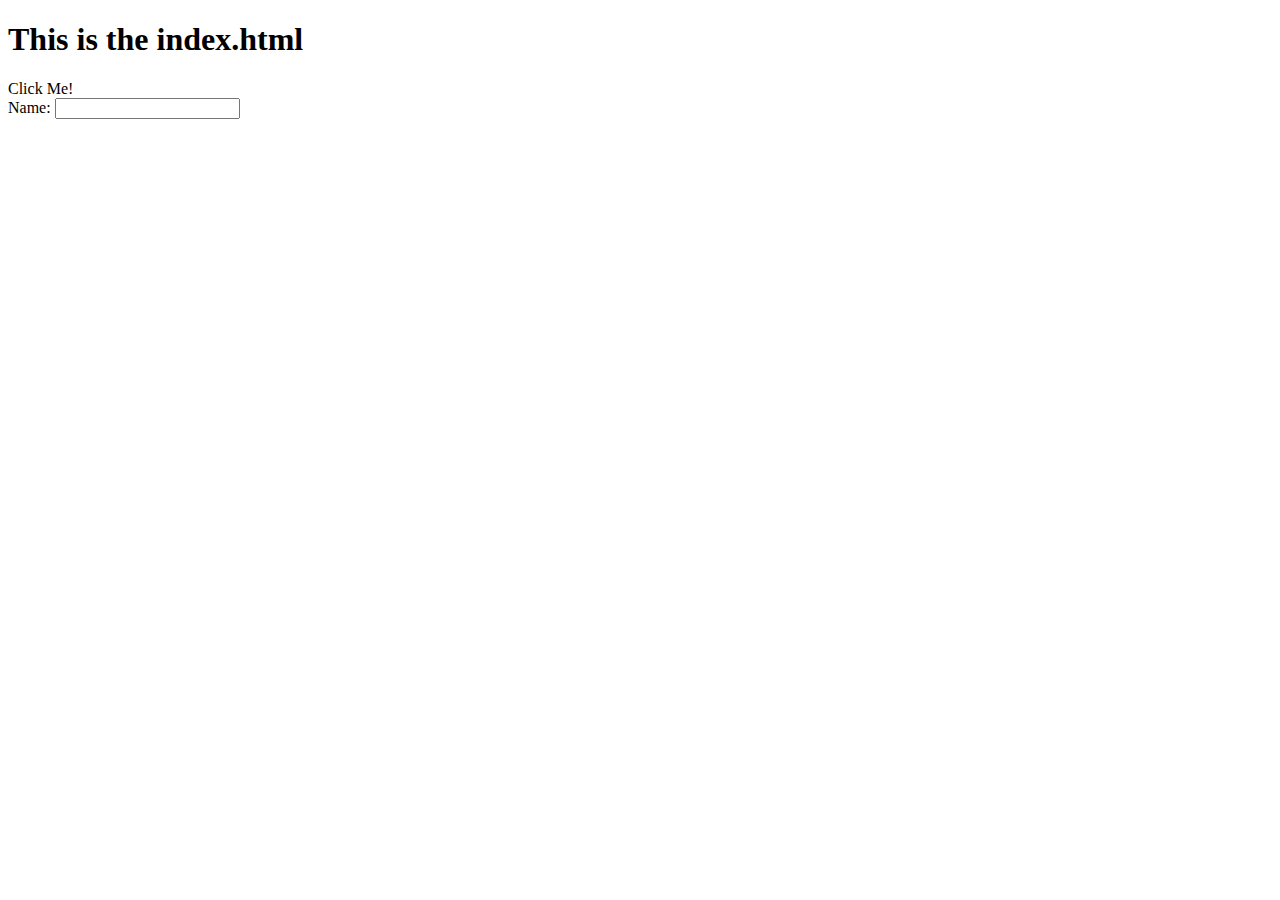
<file: index.html>
<!DOCTYPE html>
<html lang="en">
  <head>
    <meta charset="UTF-8" />
    <meta name="viewport" content="width=device-width, initial-scale=1.0" />
    <title>Document</title>
  </head>
  <body>
    <div class="container">
      <h1 id="title">This is the index.html</h1>
       <div role="button" id="button" tabindex="0">Click Me!</div> <!-- Missing Keyboard Accessibility Here -->
      <label>Name: <input type="name" autocomplete="name" required></label>  <!-- wrapping input inside label -->
    </div>
    <script>
      function handleChange() {
        document.getElementById("button").addEventListener("click", () => {
          document.getElementById("title").innerHTML = "Title is updated";
        });
      }
      handleChange();
    </script>
  </body>
</html>
</file>
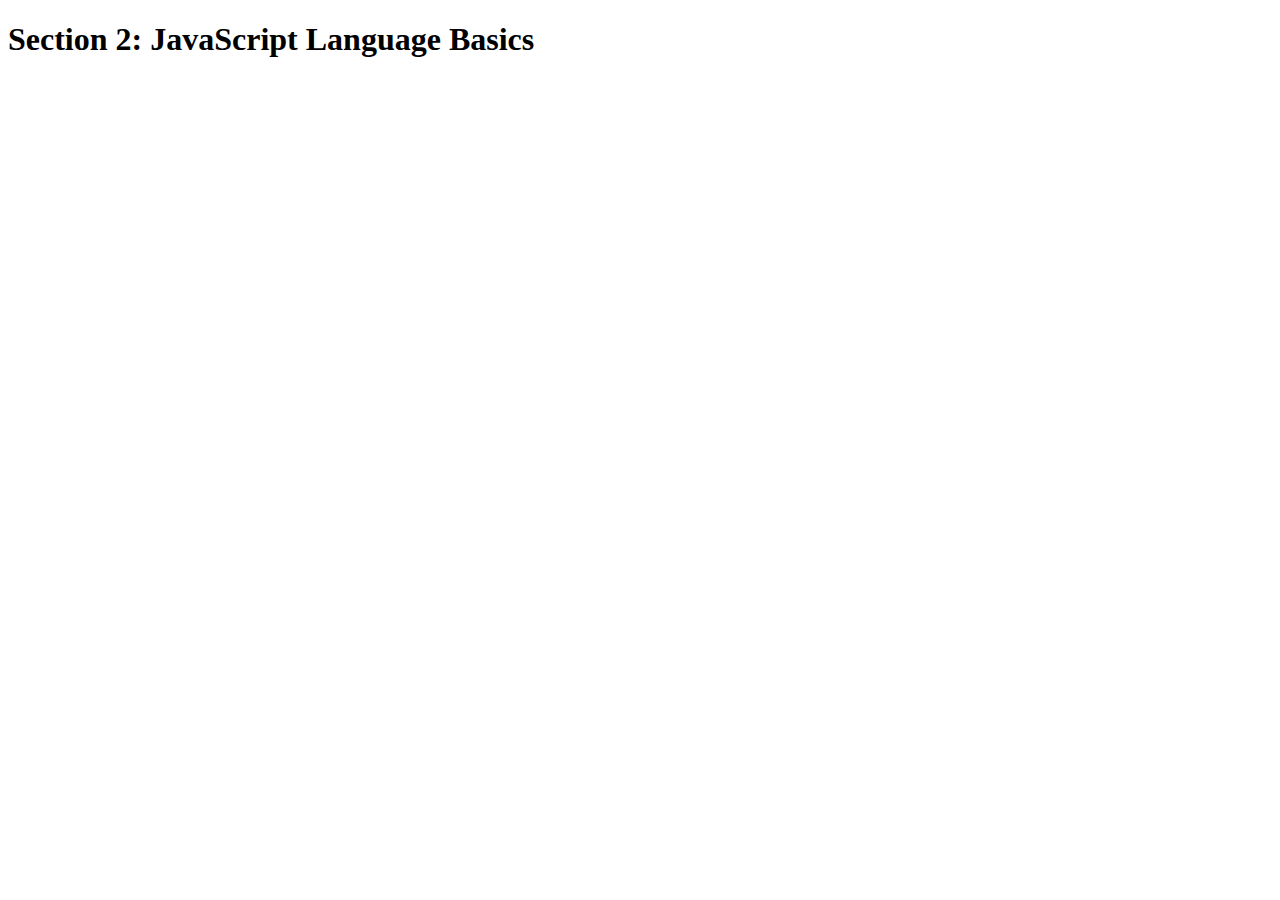
<file: 2-JS-basics/code/index.html>
<!DOCTYPE html>
<html lang="en">
    <head>
        <meta charset="UTF-8">
        <title>Section 2: JavaScript Language Basics</title>
    </head>

    <body>
        <h1>Section 2: JavaScript Language Basics</h1>
    </body>
    
    <script src="script.js"></script>
</html>
</file>
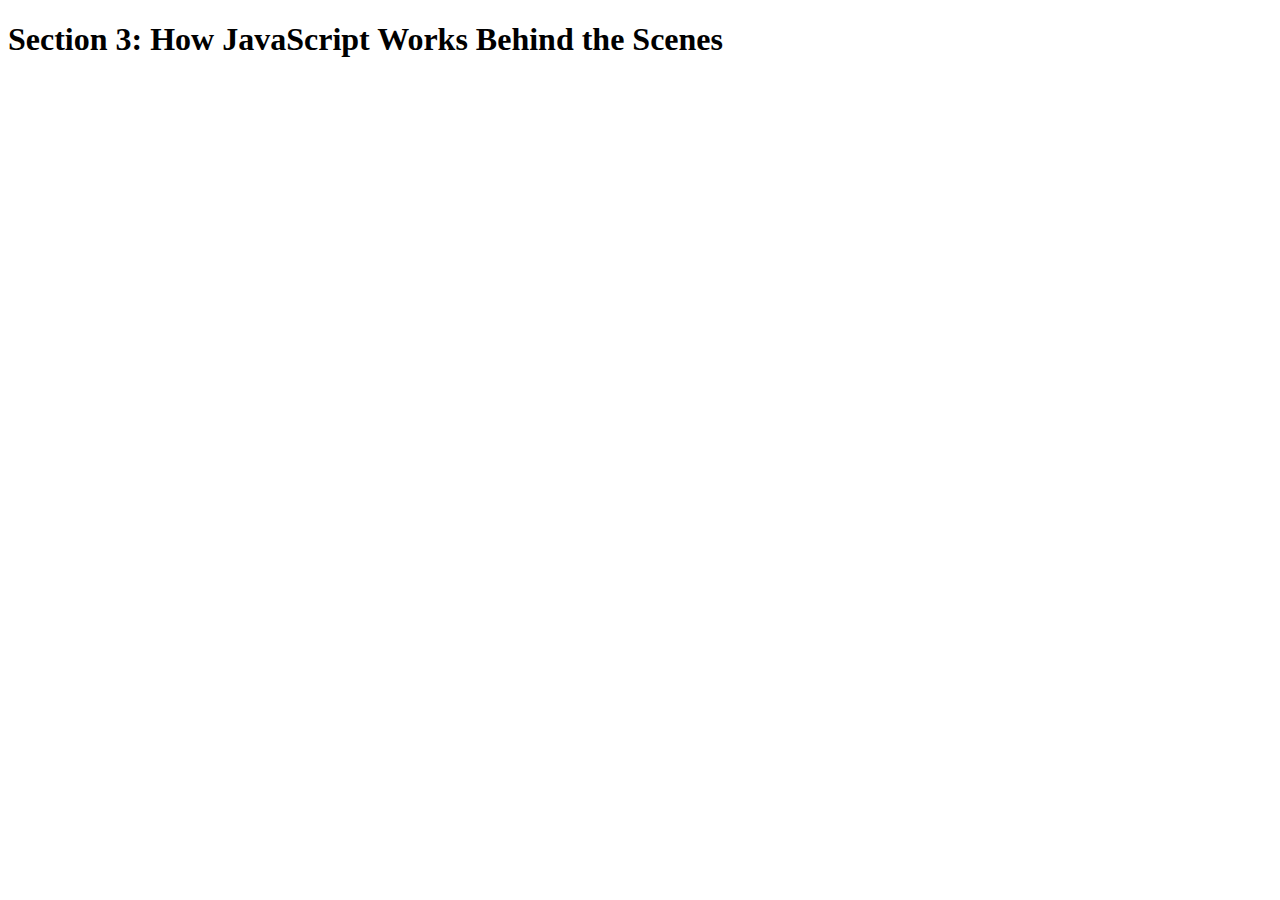
<file: 3-how-JS-works/code/index.html>
<!DOCTYPE html>
<html lang="en">
    <head>
        <meta charset="UTF-8">
        <title>Section 3: How JavaScript Works Behind the Scenes</title>
    </head>

    <body>
        <h1>Section 3: How JavaScript Works Behind the Scenes</h1>
        <script src="script.js"></script>
    </body>
</html>
</file>
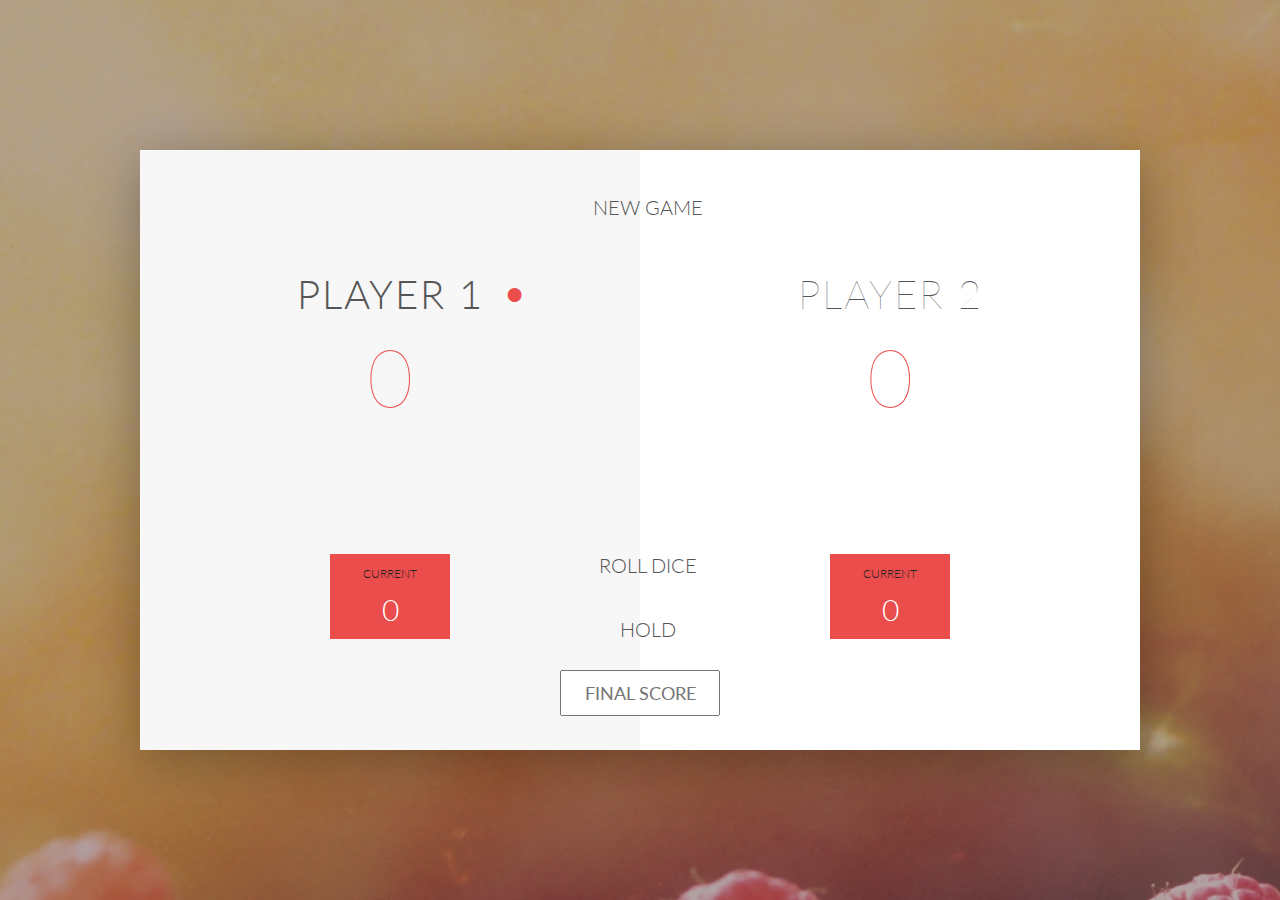
<file: 4-DOM-pig-game/code/index.html>
<!DOCTYPE html>
<html lang="en">
    <head>
        <meta charset="UTF-8">
        <link href="https://fonts.googleapis.com/css?family=Lato:100,300,600" rel="stylesheet" type="text/css">
        <link href="http://code.ionicframework.com/ionicons/2.0.1/css/ionicons.min.css" rel="stylesheet" type="text/css">
        <link type="text/css" rel="stylesheet" href="style.css">
        
        <title>Pig Game</title>
    </head>

    <body>
        <div class="wrapper clearfix">
            <div class="player-0-panel active">
                <div class="player-name" id="name-0">Player 1</div>
                <div class="player-score" id="score-0">43</div>
                <div class="player-current-box">
                    <div class="player-current-label">Current</div>
                    <div class="player-current-score" id="current-0">11</div>
                </div>
            </div>
            
            <div class="player-1-panel">
                <div class="player-name" id="name-1">Player 2</div>
                <div class="player-score" id="score-1">72</div>
                <div class="player-current-box">
                    <div class="player-current-label">Current</div>
                    <div class="player-current-score" id="current-1">0</div>
                </div>
            </div>
            
            <button class="btn-new"><i class="ion-ios-plus-outline"></i>New game</button>
            <button class="btn-roll"><i class="ion-ios-loop"></i>Roll dice</button>
            <button class="btn-hold"><i class="ion-ios-download-outline"></i>Hold</button>
            
            <input type="text" placeholder="Final score" class="final-score">
            
            <img src="dice-5.png" alt="Dice" class="dice" id="dice-1">
            <img src="dice-5.png" alt="Dice" class="dice" id="dice-2">
        </div>
        
        <!--<script src="app.js"></script>-->
        <script src="challenges.js"></script>
    </body>
</html>
</file>
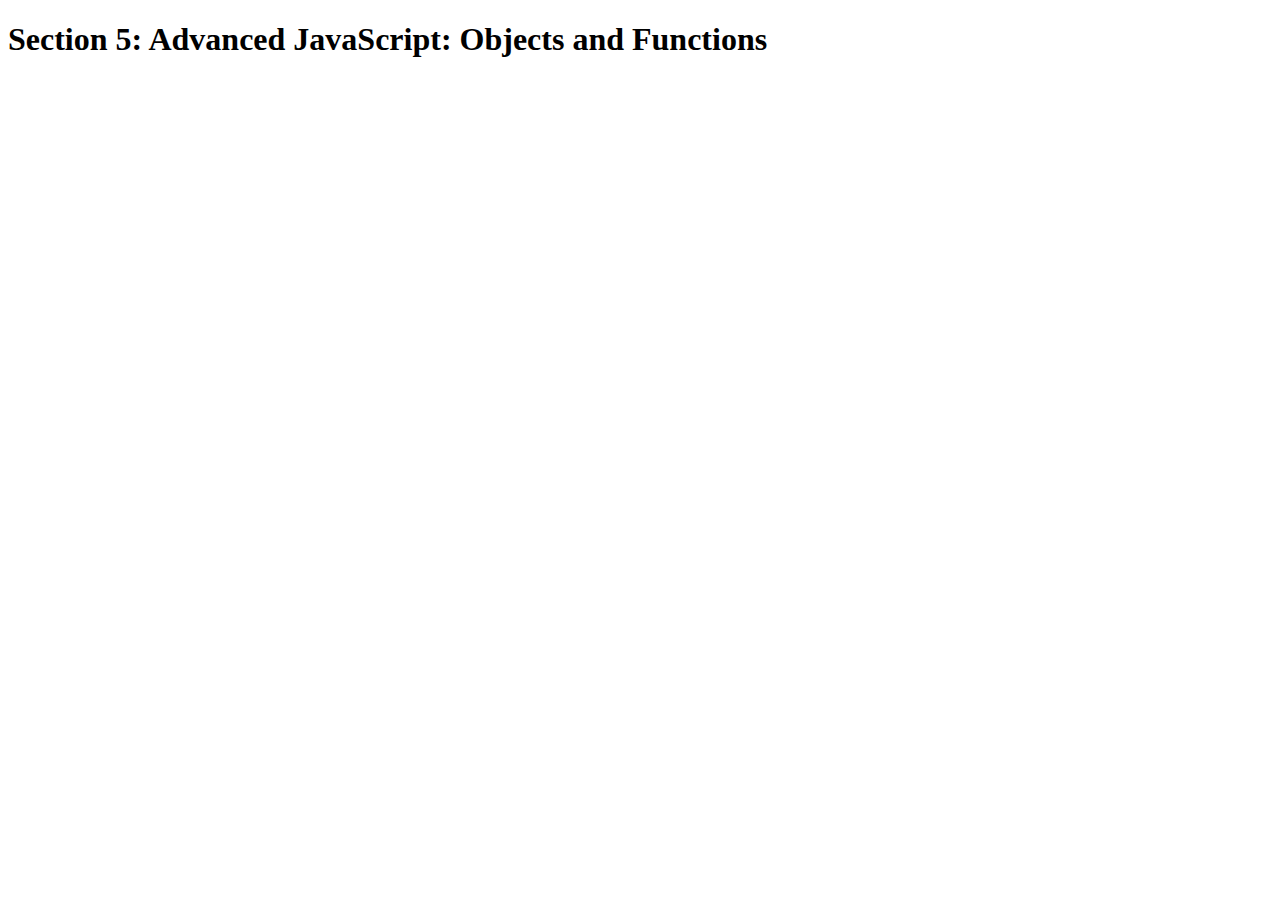
<file: 5-advanced-JS/code/index.html>
<!DOCTYPE html>
<html lang="en">
    <head>
        <meta charset="UTF-8">
        <title>Section 5: Advanced JavaScript: Objects and Functions</title>
    </head>

    <body>
        <h1>Section 5: Advanced JavaScript: Objects and Functions</h1>
        <script src="script.js"></script>
    </body>
</html>
</file>
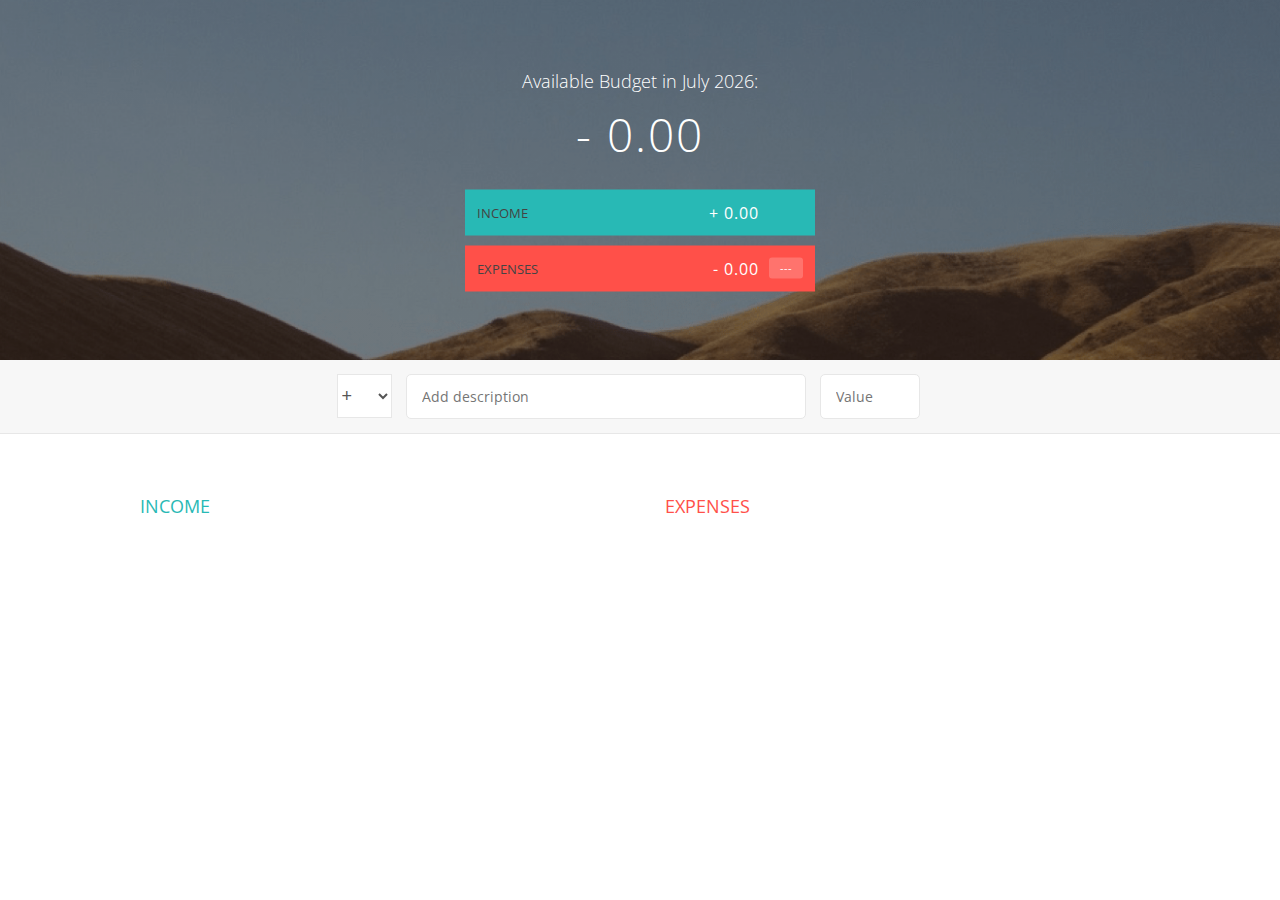
<file: 6-budgety/code/index.html>
<!DOCTYPE html>
<html lang="en">
    <head>
        <meta charset="UTF-8">
        <link href="https://fonts.googleapis.com/css?family=Open+Sans:100,300,400,600" rel="stylesheet" type="text/css">
        <link href="http://code.ionicframework.com/ionicons/2.0.1/css/ionicons.min.css" rel="stylesheet" type="text/css">
        <link type="text/css" rel="stylesheet" href="style.css">
        <title>Budgety</title>
    </head>
    <body>
        
        <div class="top">
            <div class="budget">
                <div class="budget__title">
                    Available Budget in <span class="budget__title--month">%Month%</span>:
                </div>
                
                <div class="budget__value">+ 2,345.64</div>
                
                <div class="budget__income clearfix">
                    <div class="budget__income--text">Income</div>
                    <div class="right">
                        <div class="budget__income--value">+ 4,300.00</div>
                        <div class="budget__income--percentage">&nbsp;</div>
                    </div>
                </div>
                
                <div class="budget__expenses clearfix">
                    <div class="budget__expenses--text">Expenses</div>
                    <div class="right clearfix">
                        <div class="budget__expenses--value">- 1,954.36</div>
                        <div class="budget__expenses--percentage">45%</div>
                    </div>
                </div>
            </div>
        </div>
        
        
        
        <div class="bottom">
            <div class="add">
                <div class="add__container">
                    <select class="add__type">
                        <option value="inc" selected>+</option>
                        <option value="exp">-</option>
                    </select>
                    <input type="text" class="add__description" placeholder="Add description">
                    <input type="number" class="add__value" placeholder="Value">
                    <button class="add__btn"><i class="ion-ios-checkmark-outline"></i></button>
                </div>
            </div>
            
            <div class="container clearfix">
                <div class="income">
                    <h2 class="icome__title">Income</h2>
                    
                    <div class="income__list">
                       
                        <!--
                        <div class="item clearfix" id="income-0">
                            <div class="item__description">Salary</div>
                            <div class="right clearfix">
                                <div class="item__value">+ 2,100.00</div>
                                <div class="item__delete">
                                    <button class="item__delete--btn">
                                        <i class="ion-ios-close-outline"></i>
                                    </button>
                                </div>
                            </div>
                        </div>
                        
                        <div class="item clearfix" id="income-1">
                            <div class="item__description">Sold car</div>
                            <div class="right clearfix">
                                <div class="item__value">+ 1,500.00</div>
                                <div class="item__delete">
                                    <button class="item__delete--btn"><i class="ion-ios-close-outline"></i></button>
                                </div>
                            </div>
                        </div>
                        -->
                        
                    </div>
                </div>
                
                
                
                <div class="expenses">
                    <h2 class="expenses__title">Expenses</h2>
                    
                    <div class="expenses__list">
                       
                        <!--
                        <div class="item clearfix" id="expense-0">
                            <div class="item__description">Apartment rent</div>
                            <div class="right clearfix">
                                <div class="item__value">- 900.00</div>
                                <div class="item__percentage">21%</div>
                                <div class="item__delete">
                                    <button class="item__delete--btn"><i class="ion-ios-close-outline"></i></button>
                                </div>
                            </div>
                        </div>

                        <div class="item clearfix" id="expense-1">
                            <div class="item__description">Grocery shopping</div>
                            <div class="right clearfix">
                                <div class="item__value">- 435.28</div>
                                <div class="item__percentage">10%</div>
                                <div class="item__delete">
                                    <button class="item__delete--btn"><i class="ion-ios-close-outline"></i></button>
                                </div>
                            </div>
                        </div>
                        -->
                        
                    </div>
                </div>
            </div>
            
            
        </div>
        
        <script src="app.js"></script>
    </body>
</html>
</file>
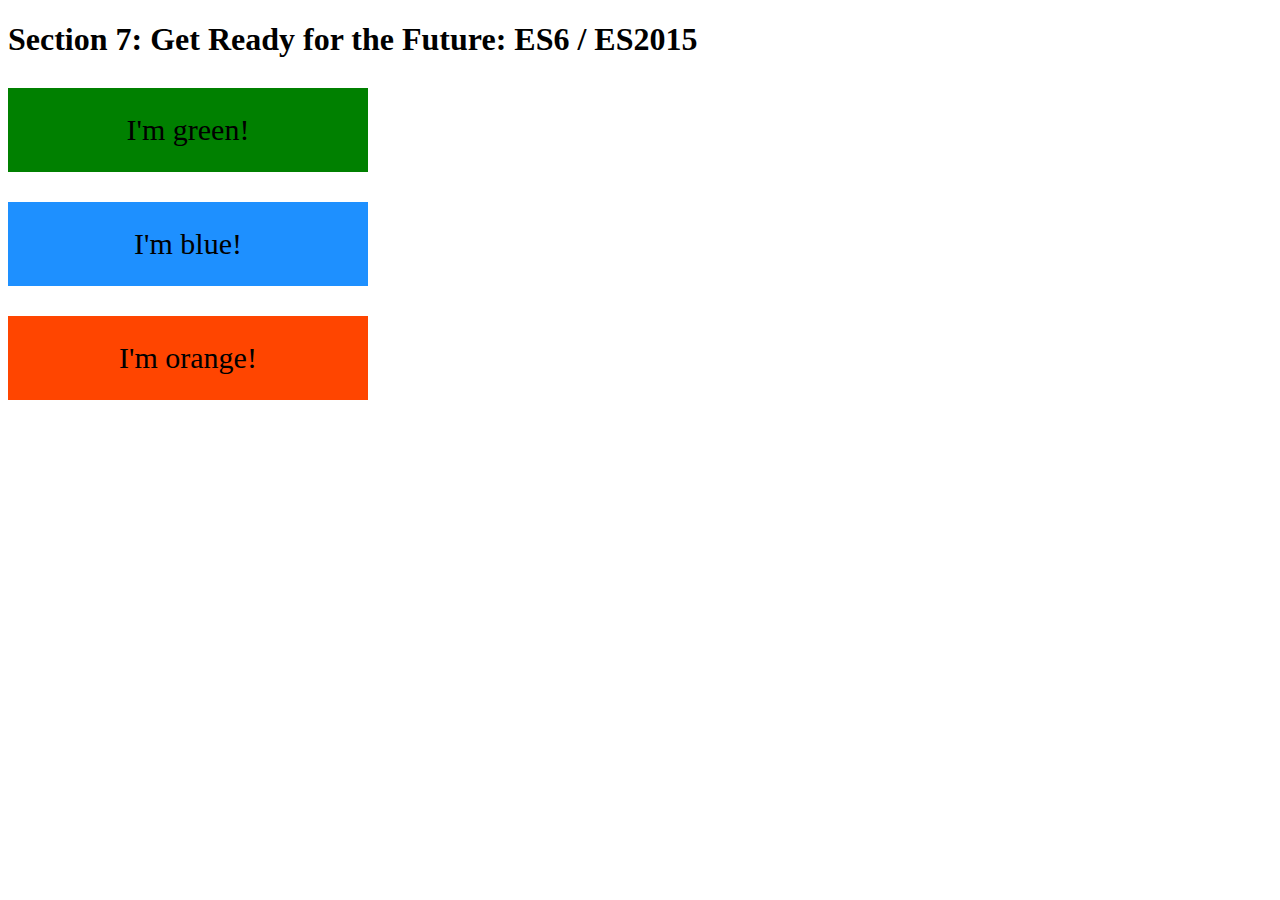
<file: 7-ES6/code/index.html>
<!DOCTYPE html>
<html lang="en">
    <head>
        <meta charset="UTF-8">
        <title>Section 7: Get Ready for the Future: ES6 / ES2015</title>
        
        <style>
            .box {
                width: 200px;
                padding: 25px 80px;
                text-align: center;
                font-size: 30px;
                margin-top: 30px;
            }
            
            .green { background-color: green; }
            .blue { background-color: dodgerblue; }
            .orange { background-color: orangered; }
            
        </style>
        
    </head>

    <body>
        <h1>Section 7: Get Ready for the Future: ES6 / ES2015</h1>
        
        <div class="box green">I'm green!</div>
        <div class="box blue">I'm blue!</div>
        <div class="box orange">I'm orange!</div>
        
        <script src="polyfill.min.js"></script>
        <script src="script-transpiled.js"></script>
    </body>
</html>
</file>
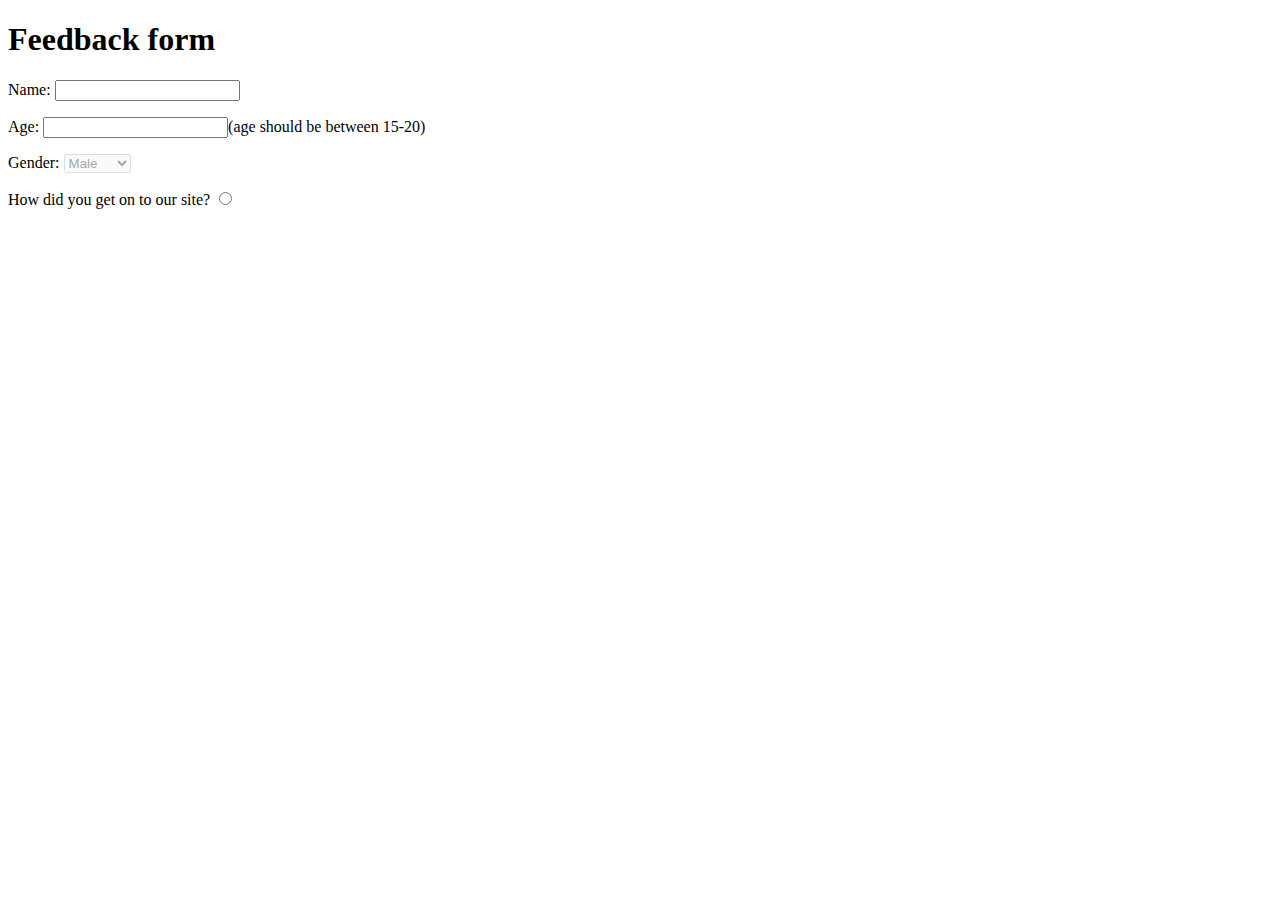
<file: form.html>
<!DOCTYPE html>
<html lang="en">
<head>
    <meta charset="UTF-8">
    <meta name="viewport" content="width=device-width, initial-scale=1.0">
    <title>Form</title>
</head>
<body>
    <h1>Feedback form</h1>
    <form action="">
     
        <p>
            Name: <input type="text">
        </p>
        <p>
            Age: <input type="number">(age should be between 15-20)
        </p>

        <p>
            Gender: <select name="" id="" disabled="disabled">
                <option value="">Male</option>
                <option value="">Female</option>
            </select>
        </p>
        <p>
            How did you get on to our site?
            <input type="radio" name="" id="">
        </p>

    </form>
    
</body>
</html>
</file>
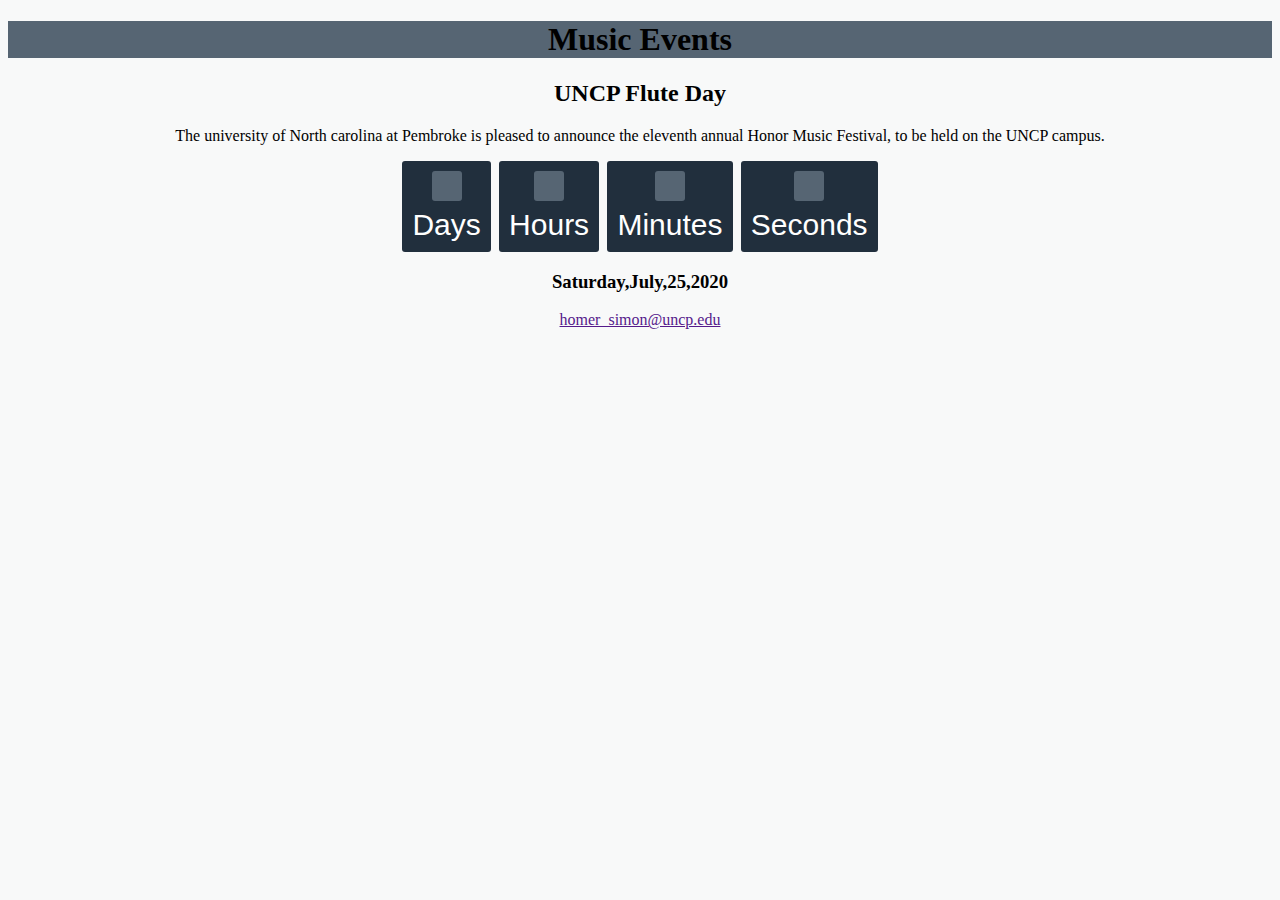
<file: hello.html>
<!DOCTYPE html>
<html lang="en">
  <head>
    <meta charset="UTF-8" />
    <meta name="viewport" content="width=device-width, initial-scale=1.0" />
    <title>Music Event at UNCP</title>

    <!-- 4) externel style sheet -->
    <link rel="stylesheet" href="style.css" />
  </head>
  <body>
    <!-- 2)  -->
    <h1>Music Events</h1>

    <!-- 3) -->
    <h2>UNCP Flute Day</h2>

    <p> The university of North carolina at Pembroke is pleased to announce the
      eleventh annual Honor Music Festival, to be held on the UNCP campus.
    </p>
    <!-- 5) Clock -->
    <div id="clockdiv">
      <div>
        <span class="days" id="day"></span>
        <div class="smalltext">Days</div>
      </div>
      <div>
        <span class="hours" id="hour"></span>
        <div class="smalltext">Hours</div>
      </div>
      <div>
        <span class="minutes" id="minute"></span>
        <div class="smalltext">Minutes</div>
      </div>
      <div>
        <span class="seconds" id="second"></span>
        <div class="smalltext">Seconds</div>
      </div>
    </div>

    <!-- 6) -->
    <h3>Saturday,July,25,2020</h3>

    <!-- 7) -->
    <a href="">homer_simon@uncp.edu</a>

    <!-- adding the javascript -->
    <script src="script.js"></script>
  </body>
</html>
</file>
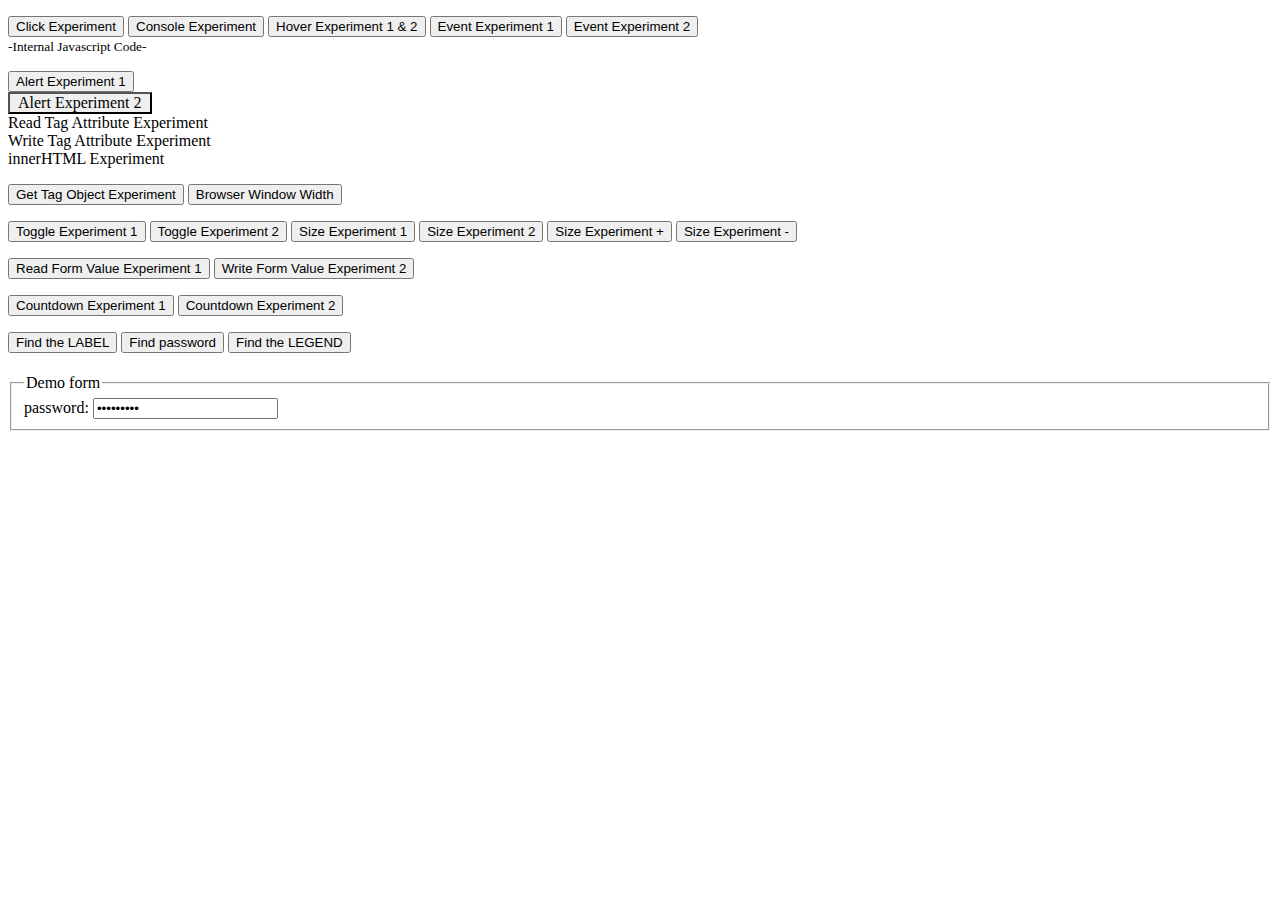
<file: hello1.html>
<!DOCTYPE html>
<html><head><meta http-equiv="content-type" content="text/html; charset=utf-8" /><title>DOM 1</title>
<style media="all" type="text/css">
#green
{
   background-color:green;
}

#hackme *
{
   transition-property: font-size;
   transition-duration: 1s;
}

@keyframes heartbeat{
60%{transform:scale(1) rotateZ(0deg);}
75%{transform:scaleX(0.8) scaleY(0.9) rotateZ(-2deg);}
88%{transform:scaleX(1.1) scaleY(1.1) rotateZ(2deg);}
100%{transform:scale(1) rotateZ(0deg);}
}
.heartbeat{
animation-duration: 1s;
animation-iteration-count: infinite;
animation-timing-function: ease-in-out;
animation-name: heartbeat;
transform-origin: center top 0px;
display:inline-block; /*transform will not work on display inline*/
}
.heartbeat:hover{
animation-duration: 0.5s;
}

/* this css that makes tags look like a button:*/
.fake_button
{
padding-block-start: 0px;
padding-inline-end: 8px;
padding-block-end: 0px;
padding-inline-start: 8px;
border: 2px outset ThreeDLightShadow;
background-color: ButtonFace;
cursor: default;
box-sizing: border-box;
color: ButtonText;
font: -moz-button;
white-space: pre;
text-align: center;
text-shadow: none;
white-space: inherit;
text-indent: 0;
display: inline-block;
}
.fake_button:active {
border-style: inset;
color: white;
background-color: black;
}
</style>
</head><body id="body"> <!-- rather than get by ID it is easier to use document.body -->

<!--_______________________________ Events _________________________________-->
<form action="#experiment2"><p>


<button onclick="alert( 'Hello World!' );" type="button" name="names_are_only_for_servers_so_this_button_does_not_need_a_name"> Click Experiment </button>


<button onclick="console.log( navigator.userAgent );" name="names_are_only_for_servers_so_this_button_does_not_need_a_name" type="button"> Console Experiment </button>


<button type="button" > Hover Experiment 1 &amp; 2 </button>


<button onclick="console.log( event );" type="button"> Event Experiment 1 </button>

<button onclick="event;" type="submit"> Event Experiment 2 </button>

<br /><small>-Internal Javascript Code-</small>
<script>

// This one is kind of advanced, you may want to skip it, maybe come back later after completing the rest the assignment.

addEventListener;


</script>
</p>
</form>

<!--____________________________ Tag Connections ____________________________-->
<p>

<button onclick="alertExperiment( this );" type="button" value="Hello World!"> Alert Experiment 1 </button>
<script>

   function alertExperiment( buttonObject )
   {
       alert( buttonObject ); //what is that "this" variable I passed to this function? lets alert it and see...
      
       alert( buttonObject.getAttribute("value") ); // how to read HTML attributes from a tag object. Yes, to change them you use setAttribute().
  
       console.log( buttonObject ); // this uses the Browser's developer Console to print out the object for closer inspection; also MUCH less annoying than using alerts. console.warn() , console.info() are the same but display in another color in the console.
  
   }

}deleteThisMistake<--

</script>

<br />
<a onclick="alert_experiment_2( )" class="fake_button"> Alert Experiment 2 </a>
<script>
   // NOTE: This javascript is in the SAME shared space as the other script tags; it's all the same document no matter how many script tags you use!
   // Major errors will kill your script from working at all; however, it only kills the script within this script tag, the other tags will be unharmed.

   function alert_experiment_2( )
   {
      
   }
</script>

<br />
<a class="my_css_class" onclick="read_attribute_experiment( this )"> Read Tag Attribute Experiment </a>
<script>

// your function here:
// NOTE: the HTML event attribute above and it's code which is supposed to run your function and the A tag object to it... "this"

</script>

<br />
<a> Write Tag Attribute Experiment </a>
<script>

// your function here
// you need to add an HTML event attribute to the tag above so something happens when you click it... don't forget to use "this"

</script>

<br />
<a> innerHTML Experiment </a>
<script>

// your function here
// don't forget to use "this"

</script>


</p>

<!--_________________________ That DOM Environment _________________________-->
<p>
<div id="NSA" style="display:none;">No Strings Attached</div>
<button onclick="" type="button"> Get Tag Object Experiment </button>
<script>

// your function here

</script>


<button onclick="" type="button"> Browser Window Width </button>
<script>

// your function here; unless you can fit all the code into the onclick above...

</script>


<!-- Skipped giving navigator.geolocation because it seems too difficult.
*Example Application* of [navigator](https://developer.mozilla.org/en-US/docs/Web/API/Navigator) Object: [Show me on Google Maps](https://developer.mozilla.org/en-US/docs/Web/API/Geolocation_API#Live_Result)
-->
</p>


<!--__________________________ Direct Appearance ______________________-->
<p>


<button onclick="this;" type="button"> Toggle Experiment 1 </button>
<script>

//function goes here

</script>


<button type="button"> Toggle Experiment 2 </button>
<script>

// remember the onclick
// you will have to make a function for this one.

</script>

<button type="button"> Size Experiment 1 </button>
<script>

//function goes here

</script>

<button type="button"> Size Experiment 2 </button>
<script>

//function goes here

</script>

<button type="button"> Size Experiment + </button>
<button type="button"> Size Experiment - </button>
<script>

// 1 function for both buttons! (use arguments to the function)
// there are many ways to solve this one.
// some debatable as far as being better and others are clearly better style; feel free to try different approaches and discuss them with me (but only submit 1 for grading, I don't want to deal with it there.)

</script>

</p>

<!--____________________________ Form IO ____________________________-->
<p>


<button type="button"> Read Form Value Experiment 1 </button>
<script>
// uses password input at bottom of page with id="password"
//function goes here

</script>


<button type="button"> Write Form Value Experiment 2 </button>
<script>

//function(s) goes here

</script>


</p>


<!--____________________________ Callbacks ____________________________-->
<p>


<button type="button"> Countdown Experiment 1 </button>
<script>

//function goes here

</script>


<button type="button"> Countdown Experiment 2 </button>
<script>

//function(s) goes here

</script>


</p>

<!--__________________________ Tree Transversal ____________________________-->
<p>


<button onclick="get_label_of_password()" type="button"> Find the LABEL </button>
<script>

function get_label_of_password(){
   //code doesn't have to do anything in here; you can do this completely in the console.
   // you may console.log( your results ) and that is ok with me
}

</script>

<button onclick="get_password_input()" type="button"> Find password </button>
<script>
function get_password_input(){
   //code doesn't have to do anything in here; you can do this completely in the console.
   // you may console.log( your results ) and that is ok with me
}
</script>

<button onclick="get_legend_of_password()" type="button"> Find the LEGEND </button>
<script>

function get_legend_of_password(){
   //code doesn't have to do anything in here; you can do this completely in the console.
   // you may console.log( your results ) and that is ok with me
}

</script>

</p>
<!--________________________________________________________________________-->

<h1 id="countdown"> </h1>


<form id="hackme">
   <fieldset>
       <legend>Demo form</legend>
       <label>password: <input type="password" id="password" value="my secret" /></label>
   </fieldset>
</form>

<!--________________________________________________________________________-->
<script>
// this is my code used as part of Event Experiment 2
function test_hashchange(){
   if( location.hash === "#experiment2" ){
       alert( "You didn't stop the event in Event Experiment 2" );
       location.hash=   "";
   }
}
test_hashchange();
window.addEventListener( "hashchange", test_hashchange, false );
</script>
</body></html>
</file>
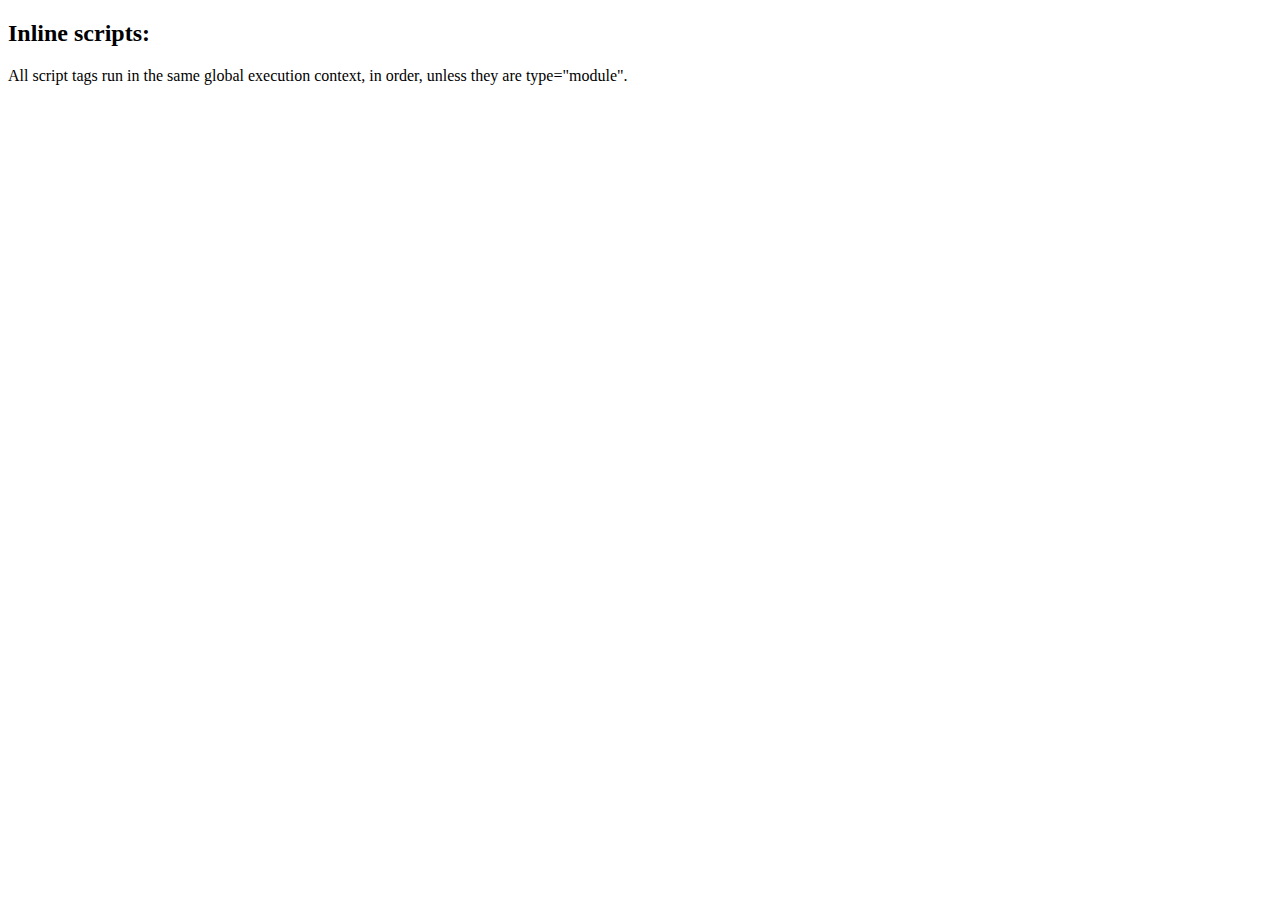
<file: inlineScriptsScopes.html>
<!DOCTYPE html>
<html lang="en">
  <head>
    <meta charset="UTF-8" />
    <meta http-equiv="X-UA-Compatible" content="IE=edge" />
    <meta name="viewport" content="width=device-width, initial-scale=1.0" />
    <title>Document</title>
  </head>
  <body>
    <h2>Inline scripts: </h2>
    <p>All script tags run in the same global execution context, in order, unless they are type="module".</p>
    <script>
      let letGlobalVariable = "Satwinder"; // directly avaiable in second inline script
      var varGlobalVariable = "Canada"; // also available directly as well through window obj
    </script>
    <script>
      console.log("let global variable", letGlobalVariable, "with window obj undefined", window.letGlobalVariable);
      console.log("var global variable", varGlobalVariable, "with window obj accessible", window.varGlobalVariable);
    </script>
  </body>
</html>
</file>
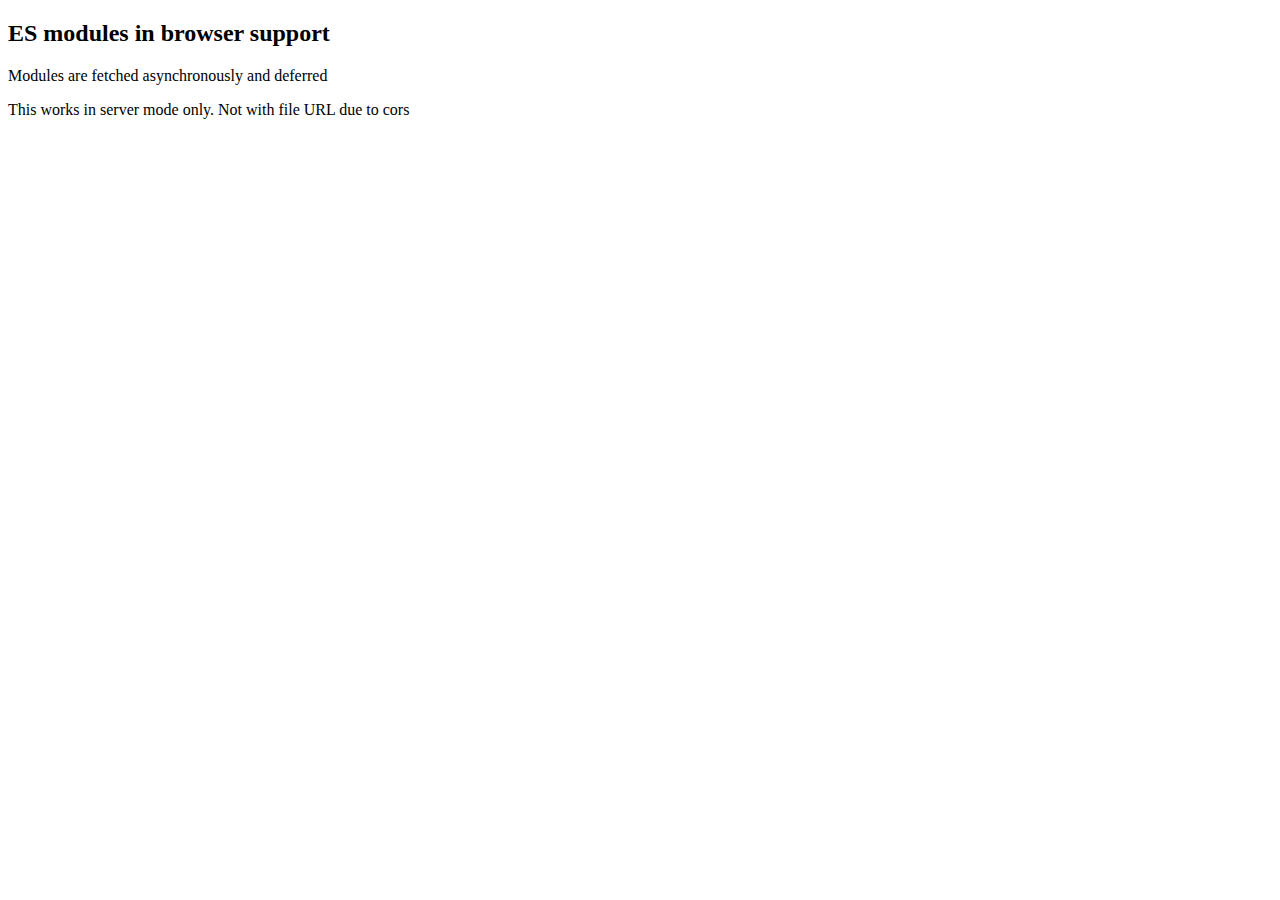
<file: modulesScripts.html>
<!DOCTYPE html>
<html lang="en">
  <head>
    <meta charset="UTF-8" />
    <meta http-equiv="X-UA-Compatible" content="IE=edge" />
    <meta name="viewport" content="width=device-width, initial-scale=1.0" />
    <title>Document</title>
  </head>
  <body>
    <h2>ES modules in browser support</h2>
    <p>Modules are fetched asynchronously and deferred</p>
    <p>This works in server mode only. Not with file URL due to cors</p>
    <script type="module" src="./module.js">
    </script>
    <script type="module">
      import {someVariable} from './module.js';
      console.log("hello ji", someVariable);
      console.log('window object', window.someVariable); // it still prints undefined
    </script>
  </body>
</html>
</file>
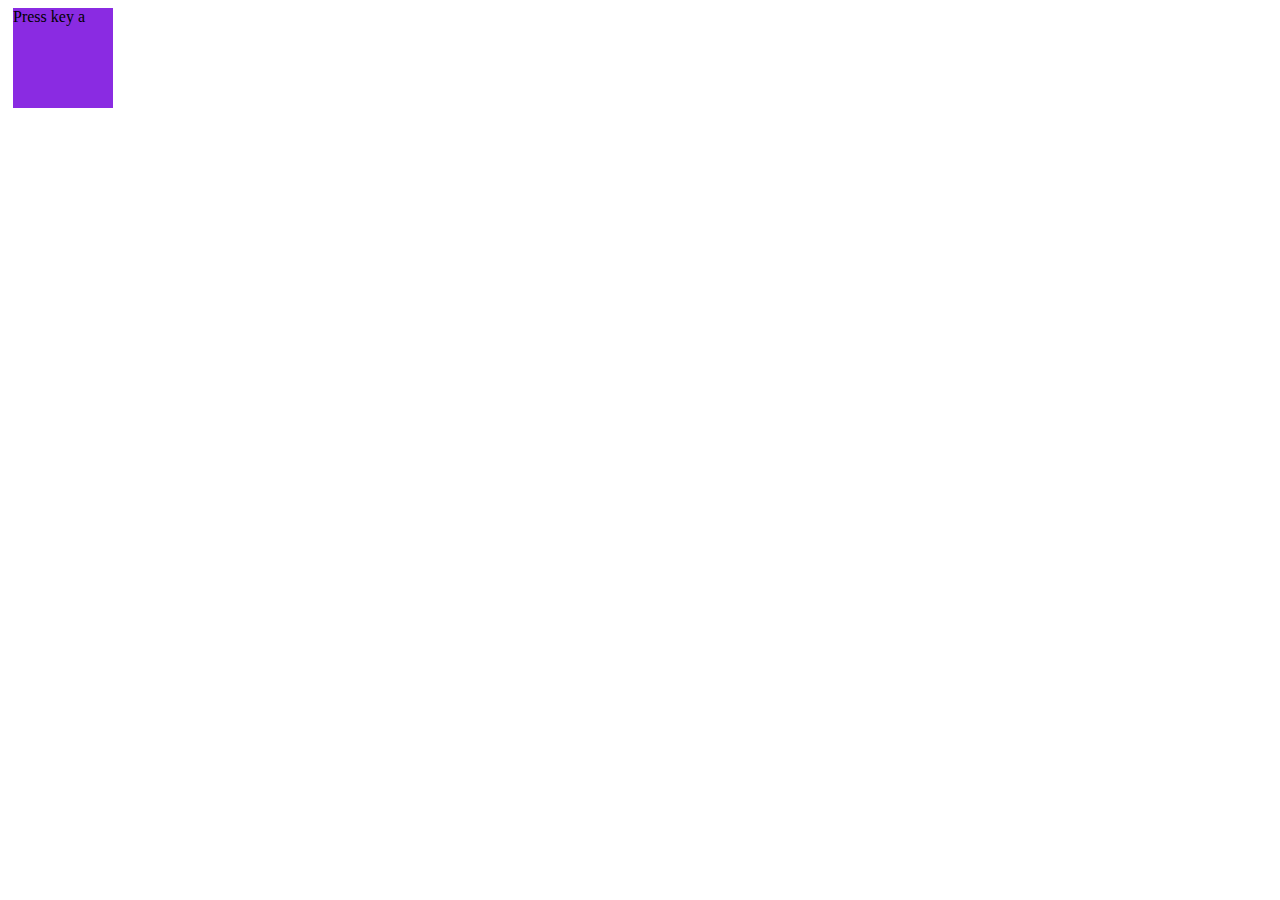
<file: test2.html>
<!DOCTYPE html>
<html lang="en">
  <head>
    <!-- Adding meta information   -->
    <meta charset="UTF-8" />
    <meta name="viewport" content="width=device-width, initial-scale=1.0" />
    <meta name="description" content="HTML example" />
    <meta name="keywords" content="HTML, CSS, JavaScript" />
    <meta name="author" content="John Doe" />
    <title>This is a Document</title>

    <!-- adding inline CSS -->
    <style>
        .div-style{
            width: 100px;
            height: 100px;
            background-color: blueviolet;
            margin: 5px;
        }
    </style>
  </head>
  <body>
    <!-- This is first div   -->
    <div class="div-style">
      Press key a
    </div>
    
  <script>
      // adding event listener and then appending div with same style using class
      document.addEventListener('keypress',function(event){
          if(event.keyCode === 97 || event.keyCode === 65){
             var newElement = document.createElement("div");
             newElement.classList.add("div-style");
             document.body.appendChild(newElement);
          }
      });
  </script>
  </body>
</html>
</file>
<file: 4-DOM-pig-game/code/style.css>
/**********************************************
*** GENERAL
**********************************************/

.final-score {
    position: absolute;
    left: 50%;
    transform: translateX(-50%);
    top: 520px;
    color: #555;
    font-size: 18px;
    font-family: 'Lato';
    text-align: center;
    padding: 10px;
    width: 160px;
    text-transform: uppercase;
}

.final-score:focus { outline: none; }

#dice-1 { top: 120px; }
#dice-2 { top: 250px; }


* {
    margin: 0;
    padding: 0;
    box-sizing: border-box;
    
}

.clearfix::after {
    content: "";
    display: table;
    clear: both;
}

body {
    background-image: linear-gradient(rgba(62, 20, 20, 0.4), rgba(62, 20, 20, 0.4)), url(back.jpg);
    background-size: cover;
    background-position: center;
    font-family: Lato;
    font-weight: 300;
    position: relative;
    height: 100vh;
    color: #555;
}

.wrapper {
    width: 1000px;
    position: absolute;
    top: 50%;
    left: 50%;
    transform: translate(-50%, -50%);
    background-color: #fff;
    box-shadow: 0px 10px 50px rgba(0, 0, 0, 0.3);
    overflow: hidden;
}

.player-0-panel,
.player-1-panel {
    width: 50%;
    float: left;
    height: 600px;
    padding: 100px;
}



/**********************************************
*** PLAYERS
**********************************************/

.player-name {
    font-size: 40px;
    text-align: center;
    text-transform: uppercase;
    letter-spacing: 2px;
    font-weight: 100;
    margin-top: 20px;
    margin-bottom: 10px;
    position: relative;
}

.player-score {
    text-align: center;
    font-size: 80px;
    font-weight: 100;
    color: #EB4D4D;
    margin-bottom: 130px;
}

.active { background-color: #f7f7f7; }
.active .player-name { font-weight: 300; }

.active .player-name::after {
    content: "\2022";
    font-size: 47px;
    position: absolute;
    color: #EB4D4D;
    top: -7px;
    right: 10px;
    
}

.player-current-box {
    background-color: #EB4D4D;
    color: #fff;
    width: 40%;
    margin: 0 auto;
    padding: 12px;
    text-align: center;
}

.player-current-label {
    text-transform: uppercase;
    margin-bottom: 10px;
    font-size: 12px;
    color: #222;
}

.player-current-score {
    font-size: 30px;
}

button {
    position: absolute;
    width: 200px;
    left: 50%;
    transform: translateX(-50%);
    color: #555;
    background: none;
    border: none;
    font-family: Lato;
    font-size: 20px;
    text-transform: uppercase;
    cursor: pointer;
    font-weight: 300;
    transition: background-color 0.3s, color 0.3s;
}

button:hover { font-weight: 600; }
button:hover i { margin-right: 20px; }

button:focus {
    outline: none;
}

i {
    color: #EB4D4D;
    display: inline-block;
    margin-right: 15px;
    font-size: 32px;
    line-height: 1;
    vertical-align: text-top;
    margin-top: -4px;
    transition: margin 0.3s;
}

.btn-new { top: 45px;}
.btn-roll { top: 403px;}
.btn-hold { top: 467px;}

.dice {
    position: absolute;
    left: 50%;
    top: 178px;
    transform: translateX(-50%);
    height: 100px;
    box-shadow: 0px 10px 60px rgba(0, 0, 0, 0.10);
}

.winner { background-color: #f7f7f7; }
.winner .player-name { font-weight: 300; color: #EB4D4D; }
</file>
<file: 6-budgety/code/style.css>
/**********************************************
*** GENERAL
**********************************************/

* {
    margin: 0;
    padding: 0;
    box-sizing: border-box;
}

.clearfix::after {
    content: "";
    display: table;
    clear: both;
}

body {
    color: #555;
    font-family: Open Sans;
    font-size: 16px;
    position: relative;
    height: 100vh;
    font-weight: 400;
}

.right { float: right; }
.red { color: #FF5049 !important; }
.red-focus:focus { border: 1px solid #FF5049 !important; }

/**********************************************
*** TOP PART
**********************************************/

.top {
    height: 40vh;
    background-image: linear-gradient(rgba(0, 0, 0, 0.35), rgba(0, 0, 0, 0.35)), url(back.png);
    background-size: cover;
    background-position: center;
    position: relative;
}

.budget {
    position: absolute;
    width: 350px;
    top: 50%;
    left: 50%;
    transform: translate(-50%, -50%);
    color: #fff;
}

.budget__title {
    font-size: 18px;
    text-align: center;
    margin-bottom: 10px;
    font-weight: 300;
}

.budget__value {
    font-weight: 300;
    font-size: 46px;
    text-align: center;
    margin-bottom: 25px;
    letter-spacing: 2px;
}

.budget__income,
.budget__expenses {
    padding: 12px;
    text-transform: uppercase;
}

.budget__income {
    margin-bottom: 10px;
    background-color: #28B9B5;
}

.budget__expenses {
    background-color: #FF5049;
}

.budget__income--text,
.budget__expenses--text {
    float: left;
    font-size: 13px;
    color: #444;
    margin-top: 2px;
}

.budget__income--value,
.budget__expenses--value {
    letter-spacing: 1px;
    float: left;
}

.budget__income--percentage,
.budget__expenses--percentage {
    float: left;
    width: 34px;
    font-size: 11px;
    padding: 3px 0;
    margin-left: 10px;
}

.budget__expenses--percentage {
    background-color: rgba(255, 255, 255, 0.2);
    text-align: center;
    border-radius: 3px;
}


/**********************************************
*** BOTTOM PART
**********************************************/

/***** FORM *****/
.add {
    padding: 14px;
    border-bottom: 1px solid #e7e7e7;
    background-color: #f7f7f7;
}

.add__container {
    margin: 0 auto;
    text-align: center;
}

.add__type {
    width: 55px;
    border: 1px solid #e7e7e7;
    height: 44px;
    font-size: 18px;
    color: inherit;
    background-color: #fff;
    margin-right: 10px;
    font-weight: 300;
    transition: border 0.3s;
}

.add__description,
.add__value {
    border: 1px solid #e7e7e7;
    background-color: #fff;
    color: inherit;
    font-family: inherit;
    font-size: 14px;
    padding: 12px 15px;
    margin-right: 10px;
    border-radius: 5px;
    transition: border 0.3s;
}

.add__description { width: 400px;}
.add__value { width: 100px;}

.add__btn {
    font-size: 35px;
    background: none;
    border: none;
    color: #28B9B5;
    cursor: pointer;
    display: inline-block;
    vertical-align: middle;
    line-height: 1.1;
    margin-left: 10px;
}

.add__btn:active { transform: translateY(2px); }

.add__type:focus,
.add__description:focus,
.add__value:focus {
    outline: none;
    border: 1px solid #28B9B5;
}

.add__btn:focus { outline: none; }

/***** LISTS *****/
.container {
    width: 1000px;
    margin: 60px auto;
}

.income {
    float: left;
    width: 475px;
    margin-right: 50px;
}

.expenses {
    float: left;
    width: 475px;
}

h2 {
    text-transform: uppercase;
    font-size: 18px;
    font-weight: 400;
    margin-bottom: 15px;
}

.icome__title { color: #28B9B5; }
.expenses__title { color: #FF5049; }

.item {
    padding: 13px;
    border-bottom: 1px solid #e7e7e7;
}

.item:first-child { border-top: 1px solid #e7e7e7; }
.item:nth-child(even) { background-color: #f7f7f7; }

.item__description {
    float: left;
}

.item__value {
    float: left;
    transition: transform 0.3s;
}

.item__percentage {
    float: left;
    margin-left: 20px;
    transition: transform 0.3s;
    font-size: 11px;
    background-color: #FFDAD9;
    padding: 3px;
    border-radius: 3px;
    width: 32px;
    text-align: center;
}

.income .item__value,
.income .item__delete--btn {
    color: #28B9B5;
}

.expenses .item__value,
.expenses .item__percentage,
.expenses .item__delete--btn {
    color: #FF5049;
}


.item__delete {
    float: left;
}

.item__delete--btn {
    font-size: 22px;
    background: none;
    border: none;
    cursor: pointer;
    display: inline-block;
    vertical-align: middle;
    line-height: 1;
    display: none;
}

.item__delete--btn:focus { outline: none; }
.item__delete--btn:active { transform: translateY(2px); }

.item:hover .item__delete--btn { display: block; }
.item:hover .item__value { transform: translateX(-20px); }
.item:hover .item__percentage { transform: translateX(-20px); }


.unpaid {
    background-color: #FFDAD9 !important;
    cursor: pointer;
    color: #FF5049;

}

.unpaid .item__percentage { box-shadow: 0 2px 6px 0 rgba(0, 0, 0, 0.1); }
.unpaid:hover .item__description { font-weight: 900; }
</file>
<file: style.css>
body{
    background-color: #F8F9F9;
    text-align: center;
}
h1{
    background-color: #566573;
}
#clockdiv{ 
    font-family: sans-serif; 
    color: #fff; 
    display: inline-block; 
    font-weight: 100; 
    text-align: center; 
    font-size: 30px; 
} 
#clockdiv > div{ 
    padding: 10px; 
    border-radius: 3px; 
    background: #212F3D; 
    display: inline-block; 
} 
#clockdiv div > span{ 
    padding: 15px; 
    border-radius: 3px; 
    background: #566573; 
    display: inline-block; 
} 
smalltext{ 
    padding-top: 5px; 
    font-size: 16px; 
}
</file>
